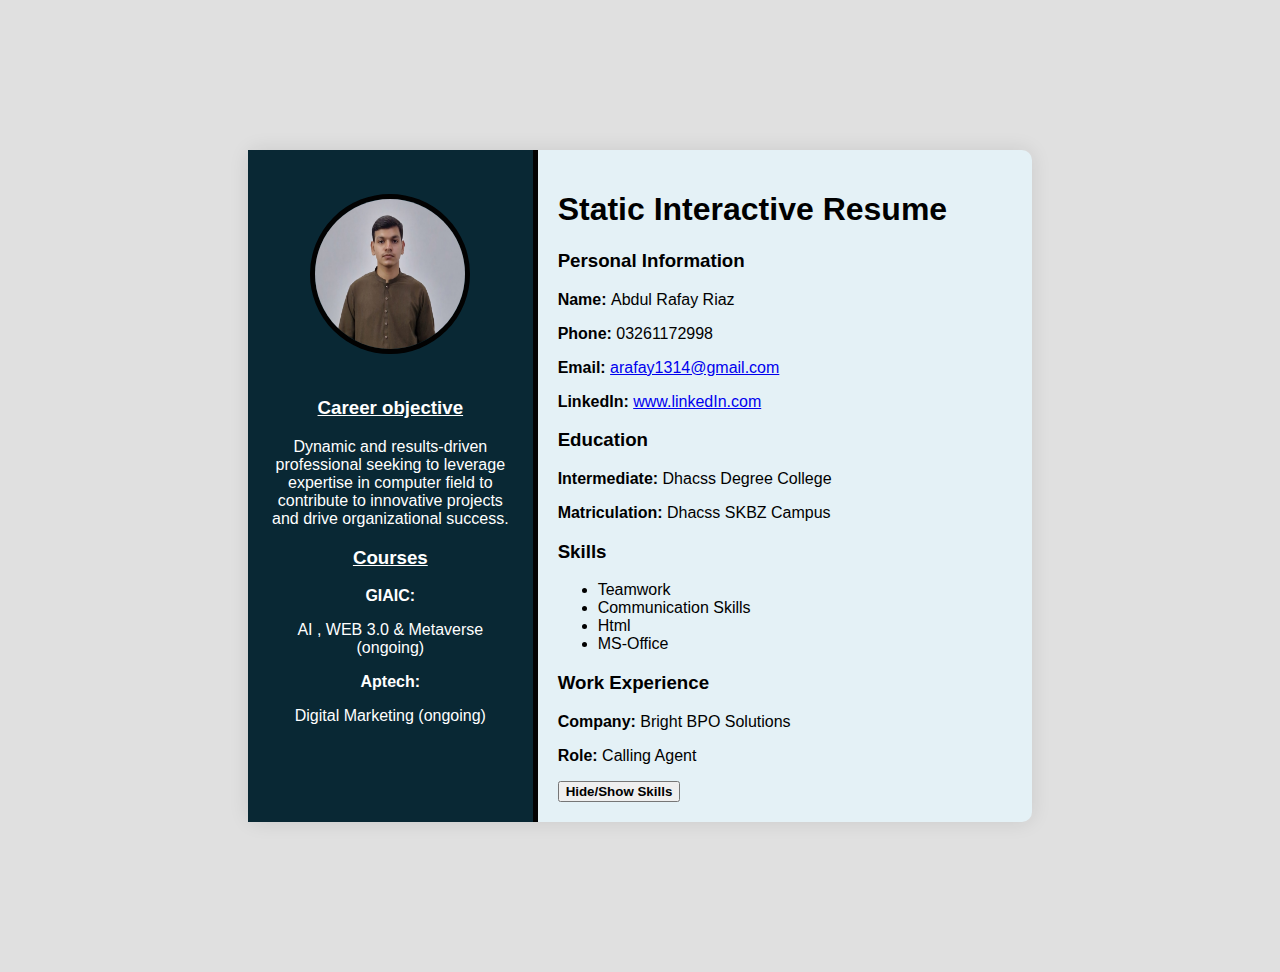
<file: milestone01/index.html>
<!DOCTYPE html>
<html lang="en">
<head>
    <meta charset="UTF-8">
    <meta name="viewport" content="width=device-width, initial-scale=1.0">
    <title>Static Interactive Resume</title>
    <link rel="stylesheet"href="style.css"
</head>
<body>
    <div class="resume-container">
        <!-- Left Section -->
         <div class="left-section">
            <img src="profile picture.jpg"alt="Profile Picture"class="profile-picture">
            <section id="objective">
                <h3><b><u>Career objective</u></b></h3>
                <p>Dynamic and results-driven professional seeking to leverage expertise in computer field to contribute to innovative projects and drive organizational success.</p>

            </section>
            
           
        </section>
        <section id="Courses">
            <h3><b><u>Courses</u></b></h3>
            
            <p><b>GIAIC: </b></p>AI , WEB 3.0 & Metaverse (ongoing)
            <p><b>Aptech: </b></p>Digital Marketing (ongoing)


        </section>


         </div>
          <!-- Left Section Completed
            X=====================X -->

            <!-- Right Section -->
             <div class="right-section">
             <h1>Static Interactive Resume</h1>
            <section id="personal-information">
                <h3>Personal Information</h3>
                <p><b>Name: </b>Abdul Rafay Riaz</p>
                <p><b>Phone: </b>03261172998</p>
                <p><b>Email: </b><a href="mailtool:arafay1314@gmail.com">arafay1314@gmail.com</a></p>
                <p><b>LinkedIn: </b><a href="https://www.linkedin.com/in/abdul-rafay-riaz-9504882a6?utm_source=share&utm_campaign=share_via&utm_content=profile&utm_medium=android_app">www.linkedIn.com</a></p>



            </section>
            <!-- Education Section -->
             <section id="education">
             <h3>Education</h3>
             <p><b>Intermediate: </b>Dhacss Degree College</p>
             <p><b>Matriculation: </b>Dhacss SKBZ Campus</p>
            </section>
            <!-- Skills Section -->
             <section id="skills"> 

             
             <h3>Skills</h3>
             <ul>
                <li>Teamwork</li>
                <li>Communication Skills</li>
                <li>Html</li>
                <li>MS-Office</li>


             </ul>
            </section>
            <!-- Work Experience Section -->
             <section id=" work experience">
                <h3>Work Experience</h3>
            <p><b>Company: </b>Bright BPO Solutions</p>
            <p><b>Role: </b>Calling Agent</p>

             </section>
             <!-- Button to toggle skills  -->
              <button id="toggle-skills"><b>Hide/Show Skills</b></button>



             </div>
    </div>
    <script src="script.js"></script>
</body>
</html>
</file>
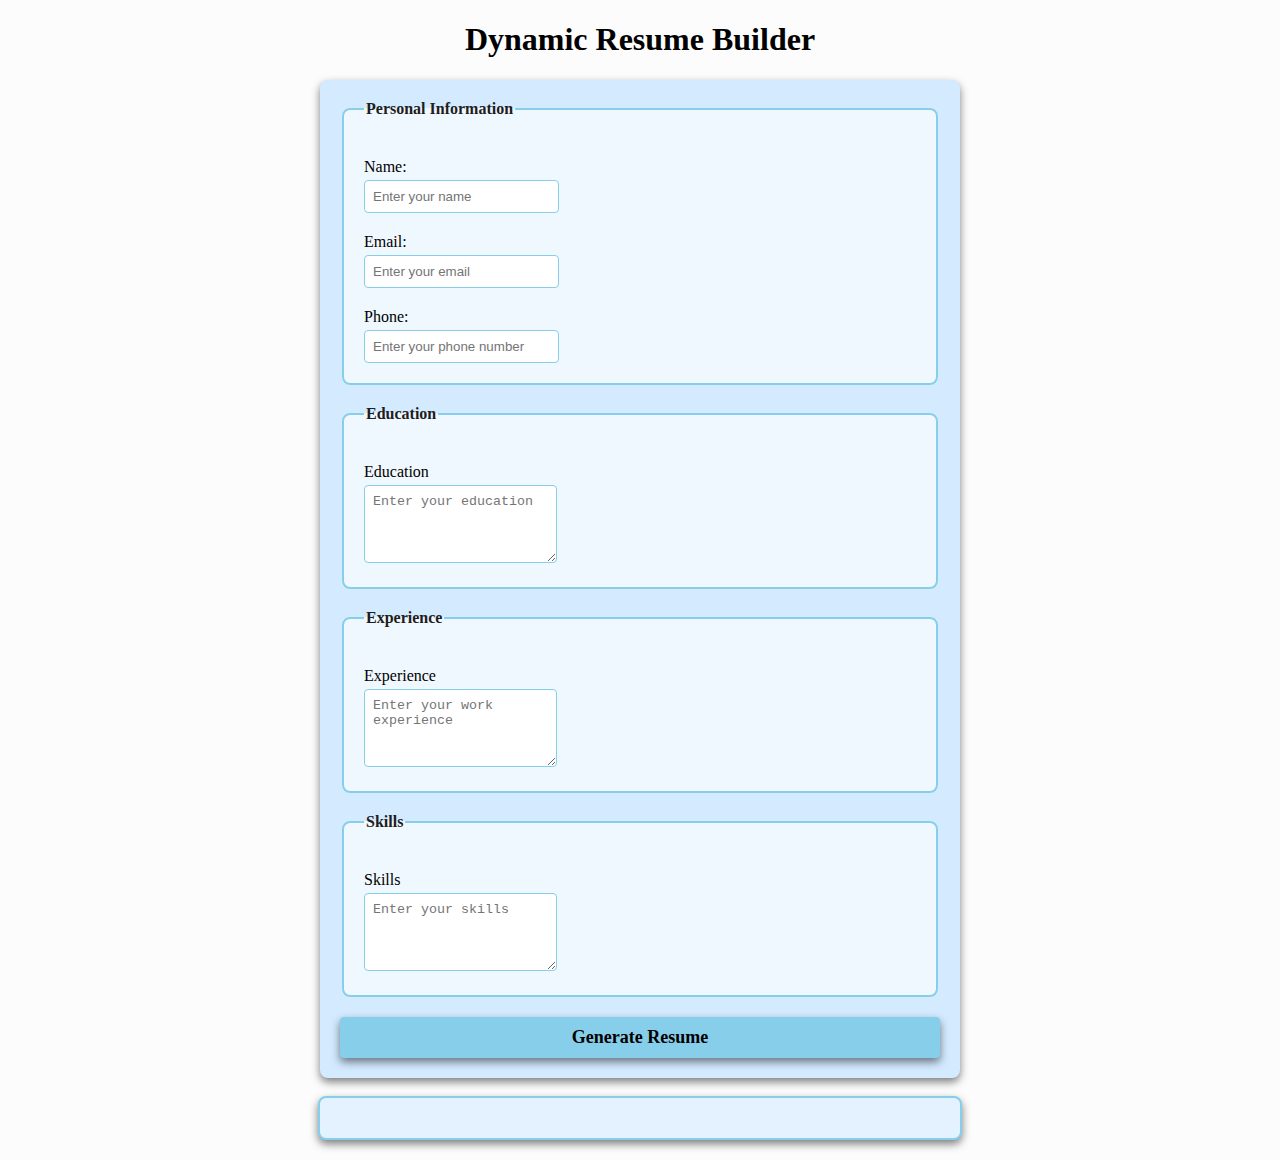
<file: milestone03/index.html>
<!DOCTYPE html>
<html lang="en">
<head>
    <meta charset="UTF-8">
    <meta name="viewport" content="width=device-width, initial-scale=1.0">
    <title>Dynamic Resume Builder</title>
    <link rel="stylesheet" href="style.css">
</head>
<body>
    <h1>Dynamic Resume Builder</h1>
    <form id="resume-form">
        <fieldset>
            <legend>Personal Information</legend>
            <label for="name">Name:</label>
            <input type="text" id="name" placeholder="Enter your name" required>
            <label for="email">Email:</label>
            <input type="email" id="email" placeholder="Enter your email" required>
            <label for="phone">Phone:</label>
            <input type="tel" id="phone" placeholder="Enter your phone number" required>

        </fieldset>

        <fieldset>
            <legend>Education</legend>
            <label for="education">Education</label>
            <textarea id="education" placeholder="Enter your education"rows="4" required></textarea>
        </fieldset>
        <fieldset>
            <legend>Experience</legend>
            <label for="experience">Experience</label>
            <textarea id="experience" placeholder="Enter your work experience"rows="4" required></textarea>
        </fieldset>


        <fieldset>
            <legend>Skills</legend>
            <label for="skills">Skills</label>
            <textarea id="skills" placeholder="Enter your skills"rows="4" required></textarea>
        </fieldset>

        <button type="submit"><b>Generate Resume</b></button>


    </form>
    <br>
    <!-- Dynamic resume -->
     <div id="resume-display">
     <!-- resume will be generated below -->
    </div>
    <script src="script.js"></script>


</body>
</html>

            <!-- fieldset will tell us different fields. -->
                 <!-- to take input from user we use form tag -->
                  <!-- Using script tag to attach our file with html -->
</file>
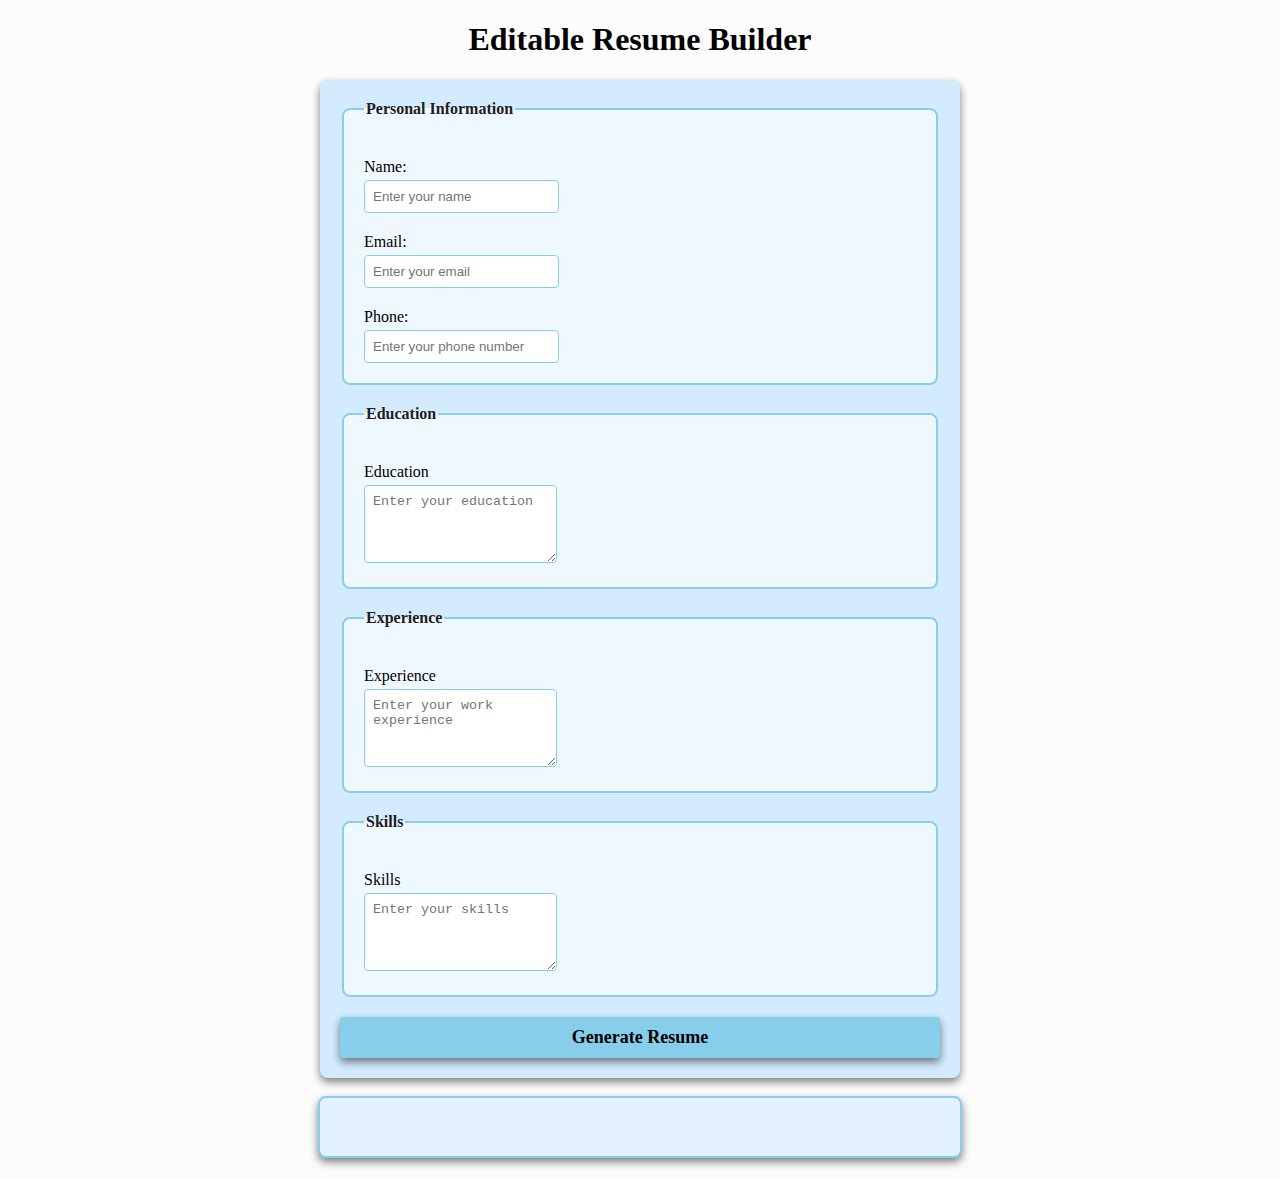
<file: milestone04/index.html>
<!DOCTYPE html>
<html lang="en">
<head>
    <meta charset="UTF-8">
    <meta name="viewport" content="width=device-width, initial-scale=1.0">
    <title>Editable Resume Builder</title>
    <link rel="stylesheet" href="style.css">
</head>
<body>
    <h1>Editable Resume Builder</h1>
    <form id="resume-form">
        <fieldset>
            <legend>Personal Information</legend>
            <label for="name">Name:</label>
            <input type="text" id="name" placeholder="Enter your name" required>
            <label for="email">Email:</label>
            <input type="email" id="email" placeholder="Enter your email" required>
            <label for="phone">Phone:</label>
            <input type="tel" id="phone" placeholder="Enter your phone number" required>

        </fieldset>

        <fieldset>
            <legend>Education</legend>
            <label for="education">Education</label>
            <textarea id="education" placeholder="Enter your education"rows="4" required></textarea>
        </fieldset>
        <fieldset>
            <legend>Experience</legend>
            <label for="experience">Experience</label>
            <textarea id="experience" placeholder="Enter your work experience"rows="4" required></textarea>
        </fieldset>


        <fieldset>
            <legend>Skills</legend>
            <label for="skills">Skills</label>
            <textarea id="skills" placeholder="Enter your skills"rows="4" required></textarea>
        </fieldset>

        <button type="submit"><b>Generate Resume</b></button>


    </form>
    <br>
    <!-- Dynamic & Editable resume -->
     <div id="resume-display" contenteditable="true">
     <!-- resume will be generated below -->
    </div>
    <script src="script.js"></script>


</body>
</html>

            <!-- fieldset will tell us different fields. -->
                 <!-- to take input from user we use form tag -->
                  <!-- Using script tag to attach our file with html -->
</file>
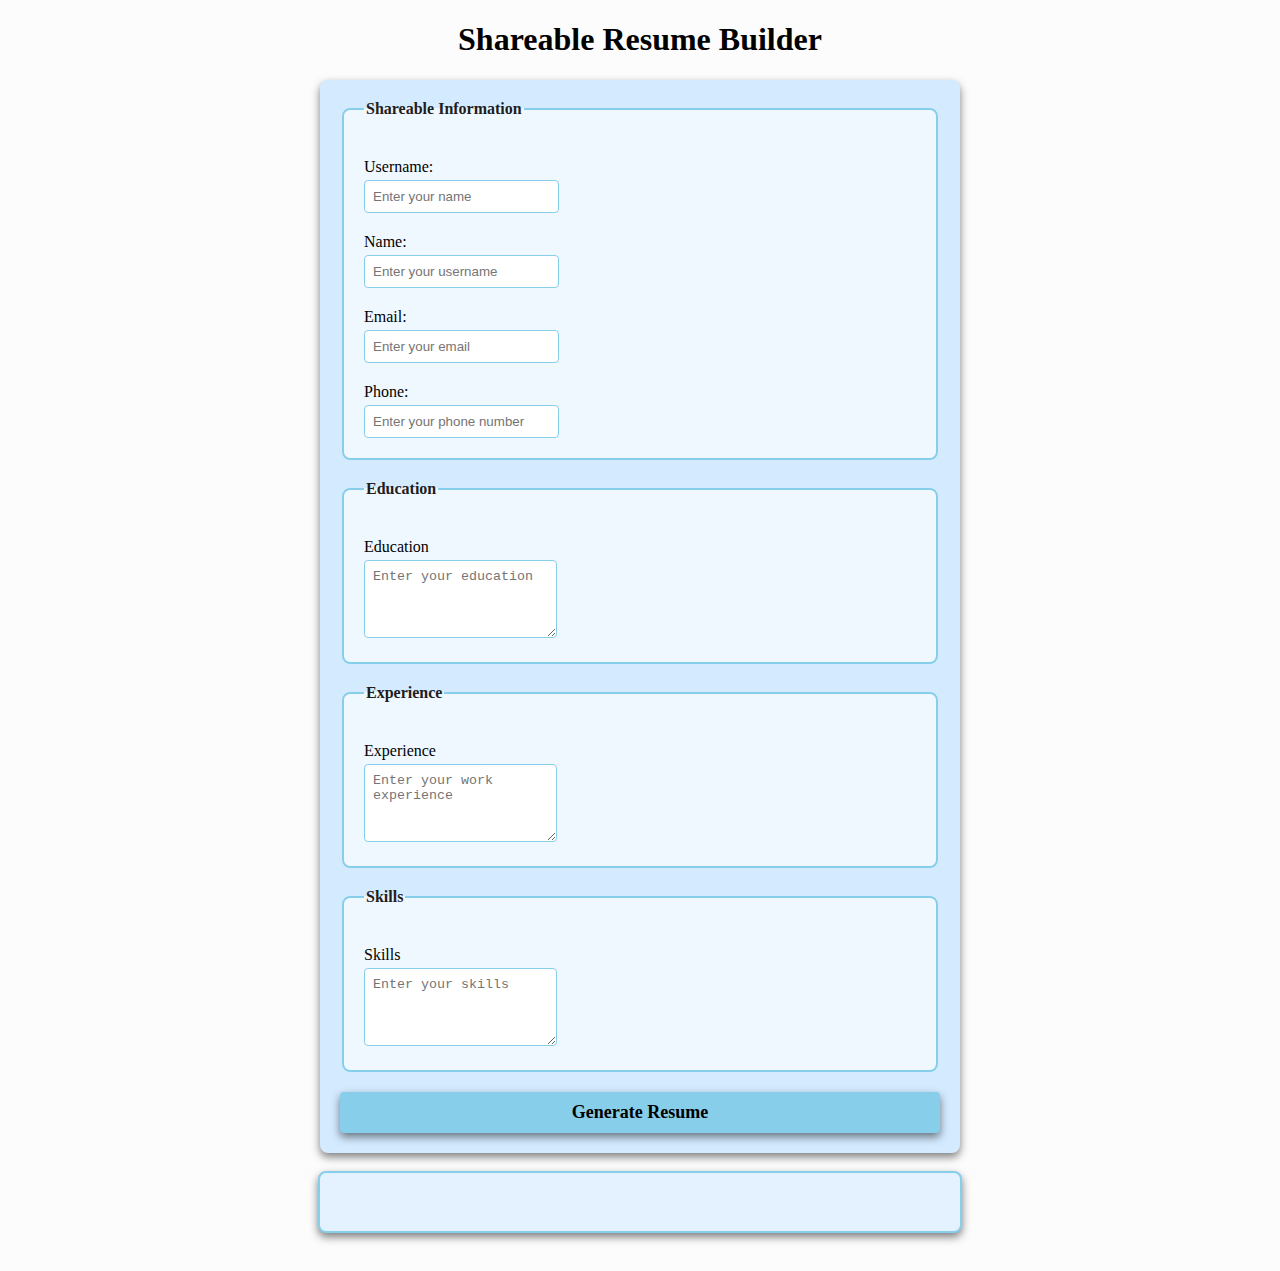
<file: milestone05/index.html>
<!DOCTYPE html>
<html lang="en">
<head>
    <meta charset="UTF-8">
    <meta name="viewport" content="width=device-width, initial-scale=1.0">
    <title>Editable Resume Builder</title>
    <link rel="stylesheet" href="style.css">
</head>
<body>
    <h1>Shareable Resume Builder</h1>
    <form id="resume-form">
        <fieldset>
            <legend>Shareable Information</legend>
            <label for="username">Username:</label>
            <input type="text" id="username" placeholder="Enter your name" required>
            <label for="name">Name:</label>
            <input type="text" id="name" placeholder="Enter your username" required>
            <label for="email">Email:</label>
            <input type="email" id="email" placeholder="Enter your email" required>
            <label for="phone">Phone:</label>
            <input type="tel" id="phone" placeholder="Enter your phone number" required>

        </fieldset>

        <fieldset>
            <legend>Education</legend>
            <label for="education">Education</label>
            <textarea id="education" placeholder="Enter your education"rows="4" required></textarea>
        </fieldset>
        <fieldset>
            <legend>Experience</legend>
            <label for="experience">Experience</label>
            <textarea id="experience" placeholder="Enter your work experience"rows="4" required></textarea>
        </fieldset>


        <fieldset>
            <legend>Skills</legend>
            <label for="skills">Skills</label>
            <textarea id="skills" placeholder="Enter your skills"rows="4" required></textarea>
        </fieldset>

        <button type="submit"><b>Generate Resume</b></button>


    </form>
    <br>
    <!-- Dynamic & Editable resume -->
     <div id="resume-display" contenteditable="true">
     <!-- resume will be generated below -->
    </div>
<br>
<!-- section for the shareable link & doenload option -->
 <div id="shareable-link-container" style="display: none;">
    <h2>Shareable Link</h2>
    <p>Here is your unique link to view or edit your resume: </p>
    <a href="#" id="shareable-link" target="blank"></a>
    <br>
    <button id="download-pdf"><b>Dowmload as PDF</b></button>
 </div>
    <script src="script.js"></script>


</body>
</html>

            <!-- fieldset will tell us different fields. -->
                 <!-- to take input from user we use form tag -->
                  <!-- Using script tag to attach our file with html -->
</file>
<file: milestone01/style.css>
/* General Styling */
body{
    font-family: Arial,  sans-serif;
    background-color: #E0E0E0	;
    margin: 0%;
    padding: 150px;
}

.resume-container{
    display: flex;
    background-color: #E4F1F6

    ;
    width: 80%;
    margin: 0 auto;
    border-radius: 10px;
    box-shadow: 0 0 20px rgba(0, 0, 0, 0.1)
}
/* Left Section Styling */
.left-section{
    background-color: #092834


	;
    color: white;
    padding: 20px;
    width: 35%;
    text-align: center;
    border-right: 5px solid #020202
    ;

}

.profile-picture{
    width: 150px;
    height: 150px;
    margin-top: 10%;
    border-radius: 50%;
    border: 5px solid #020202;	
    ;
    margin-bottom: 20px;

}
.h1{
    font-size: 24px;
    margin: 10px 0;
    margin-bottom: 30px;
    text-align: center;
}
.h3{
    font-size: 18px;
    padding: 2%;
    margin: 20px 0 20px;
    color: black;
    border-radius: 10px;
    box-shadow: 0 0 15px #C8C8C8	;	
    
    margin-top: 5%;
    margin-bottom: 5%;
}
.ul li {
    margin: 5px 0;
}
/* Right Section Styling */
.right-section{
    padding: 20px;
    width: 65%;

}
.button{
    font-family: Arial, sans-serif;
    border-radius: 10px;
    box-shadow: 0 0 15px black;
    cursor: pointer;
    margin-top: 10px;
    font-size: 18px;
}
.button:hover{
    background-color: #ff737c;
}
</file>
<file: milestone03/style.css>
/* Styling form &Eesume section */

body{
    font-family: 'Times New Roman', Times, serif;
    margin: 20px;
    padding: 0;
    background-color: rgb(252, 252, 252);

}

form{
    margin: auto;
    background-color: rgb(211, 234, 255);
    border-radius: 8px;
    box-shadow: 0 4px 8px rgba(0,0,0,0.5);
    padding: 20px;
    max-width: 600px;
}

h1{
    text-align: center;
    color: black;

}

fieldset{
    border: 2px solid skyblue;
    border-radius: 8px;
    padding: 20px;
    margin-bottom: 20px;
    background-color: aliceblue;
}

legend{
    font-weight: bold;
    text-align: left;
    color: rgb(34,29,29);
}

label{
    display: block;
    margin-top: 20px;
    color: black;

}

input, textarea{
    margin-top: 4px;
    padding: 8px;
    width: calc(100%-1px);
    border: 1px solid skyblue;
    border-radius: 4px;
    box-sizing: border-box;
}

button{
    display: block;
    width: 100%;
    background-color: skyblue;
    color: black;
    border: none;
    border-radius: 4px;
    box-shadow: 0 4px 8px rgba(0,0,0,0.5);
    margin-top: 10px;
    font-size: 18px;
    font-family: 'Times New Roman', Times, serif;
    padding: 10px;
    cursor: pointer;

}

button :hover{
    color: blue;

}


#resume-display {
max-width: 600px;
margin: auto;
padding: 20px;
border: 2px solid skyblue;
border-radius: 8px;
background-color: rgb(228, 242, 255);
box-shadow: 0 4px 8px rgba(0, 0, 0, 0.5);
}

#resume-display h2 {
color: black;
}
</file>
<file: milestone04/style.css>
/* Styling form &Eesume section */

body{
    font-family: 'Times New Roman', Times, serif;
    margin: 20px;
    padding: 0;
    background-color: rgb(252, 252, 252);

}

form{
    margin: auto;
    background-color: rgb(211, 234, 255);
    border-radius: 8px;
    box-shadow: 0 4px 8px rgba(0,0,0,0.5);
    padding: 20px;
    max-width: 600px;
}

h1{
    text-align: center;
    color: black;

}

fieldset{
    border: 2px solid skyblue;
    border-radius: 8px;
    padding: 20px;
    margin-bottom: 20px;
    background-color: aliceblue;
}

legend{
    font-weight: bold;
    text-align: left;
    color: rgb(34,29,29);
}

label{
    display: block;
    margin-top: 20px;
    color: black;

}

input, textarea{
    margin-top: 4px;
    padding: 8px;
    width: calc(100%-1px);
    border: 1px solid skyblue;
    border-radius: 4px;
    box-sizing: border-box;
}

button{
    display: block;
    width: 100%;
    background-color: skyblue;
    color: black;
    border: none;
    border-radius: 4px;
    box-shadow: 0 4px 8px rgba(0,0,0,0.5);
    margin-top: 10px;
    font-size: 18px;
    font-family: 'Times New Roman', Times, serif;
    padding: 10px;
    cursor: pointer;

}

button :hover{
    color: blue;

}


#resume-display {
max-width: 600px;
margin: auto;
padding: 20px;
border: 2px solid skyblue;
border-radius: 8px;
background-color: rgb(228, 242, 255);
box-shadow: 0 4px 8px rgba(0, 0, 0, 0.5);
/* making the resume editable */
outline: none;
}

#resume-display h2 {
color: black;
}
</file>
<file: milestone05/style.css>
/* Styling form &Eesume section */

body{
    font-family: 'Times New Roman', Times, serif;
    margin: 20px;
    padding: 0;
    background-color: rgb(252, 252, 252);

}

form{
    margin: auto;
    background-color: rgb(211, 234, 255);
    border-radius: 8px;
    box-shadow: 0 4px 8px rgba(0,0,0,0.5);
    padding: 20px;
    max-width: 600px;
}

h1{
    text-align: center;
    color: black;

}

fieldset{
    border: 2px solid skyblue;
    border-radius: 8px;
    padding: 20px;
    margin-bottom: 20px;
    background-color: aliceblue;
}

legend{
    font-weight: bold;
    text-align: left;
    color: rgb(34,29,29);
}

label{
    display: block;
    margin-top: 20px;
    color: black;

}

input, textarea{
    margin-top: 4px;
    padding: 8px;
    width: calc(100%-1px);
    border: 1px solid skyblue;
    border-radius: 4px;
    box-sizing: border-box;
}

button{
    display: block;
    width: 100%;
    background-color: skyblue;
    color: black;
    border: none;
    border-radius: 4px;
    box-shadow: 0 4px 8px rgba(0,0,0,0.5);
    margin-top: 10px;
    font-size: 18px;
    font-family: 'Times New Roman', Times, serif;
    padding: 10px;
    cursor: pointer;

}

button :hover{
    color: blue;

}


#resume-display {
max-width: 600px;
margin: auto;
padding: 20px;
border: 2px solid skyblue;
border-radius: 8px;
background-color: rgb(228, 242, 255);
box-shadow: 0 4px 8px rgba(0, 0, 0, 0.5);
/* making the resume editable */
outline: none;
}

#resume-display h2 {
color: black;
}
</file>
